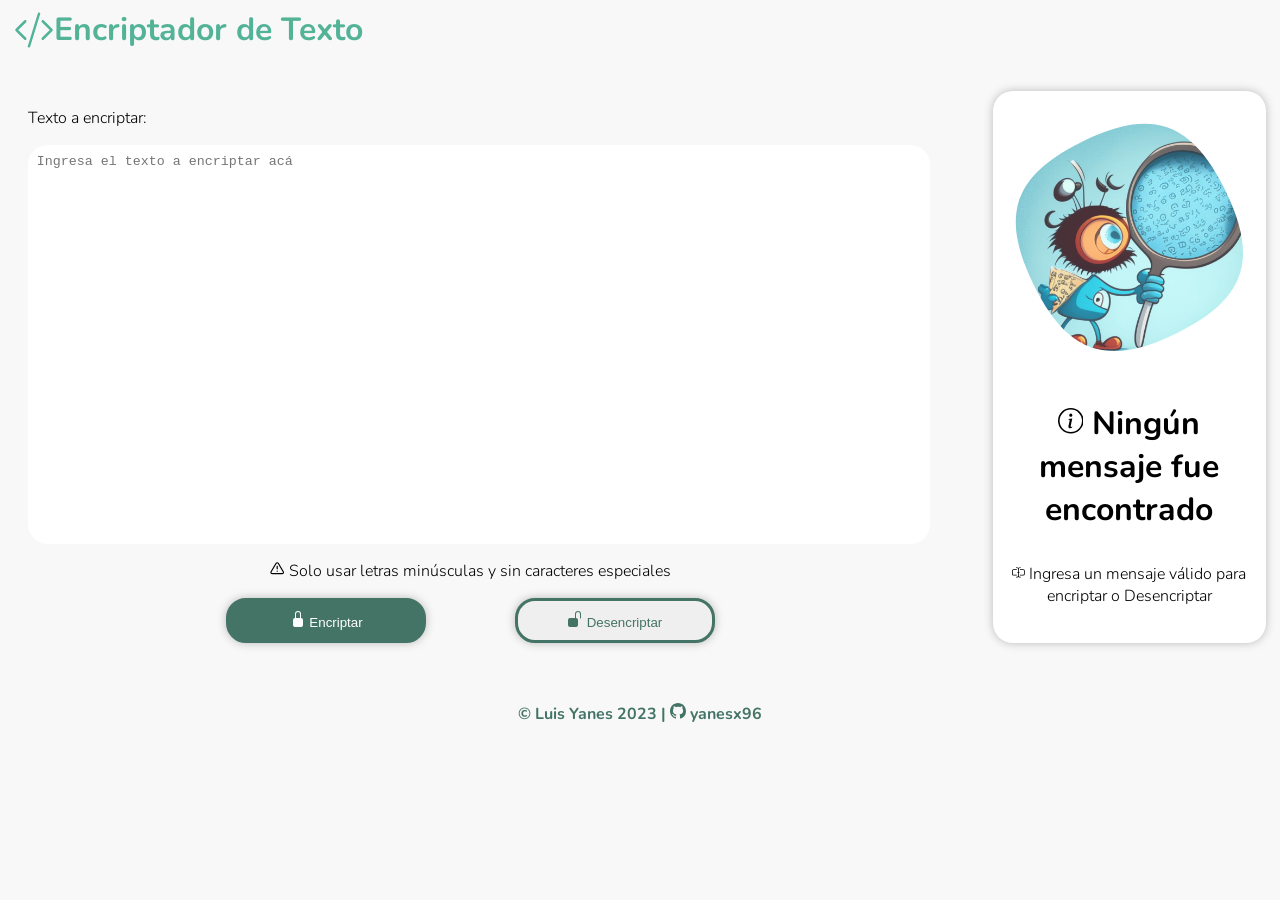
<file: index.html>
<!DOCTYPE html>
<html lang="en">
<head>
    <meta charset="UTF-8">
    <meta http-equiv="X-UA-Compatible" content="IE=edge">
    <meta name="viewport" content="width=device-width, initial-scale=1.0">
    <link rel="preconnect" href="https://fonts.googleapis.com">
    <link rel="preconnect" href="https://fonts.gstatic.com" crossorigin>
    <link href="https://fonts.googleapis.com/css2?family=Nunito:ital,wght@0,200;0,300;0,400;0,500;0,600;0,700;0,800;0,900;0,1000;1,200;1,300;1,400;1,500;1,600;1,700;1,800;1,900;1,1000&display=swap" rel="stylesheet">
    <link rel="stylesheet" href="assets/css/style.css">
    <title>Encriptador</title>
</head>
<body>
    <header>
        <nav>
            <a href="https://github.com/yanesx96/Encriptador_OneChallenge">
                <svg xmlns="http://www.w3.org/2000/svg" width="40" height="40" fill="currentColor" class="bi bi-code-slash" viewBox="0 0 16 16"> 
                    <path d="M10.478 1.647a.5.5 0 1 0-.956-.294l-4 13a.5.5 0 0 0 .956.294l4-13zM4.854 4.146a.5.5 0 0 1 0 .708L1.707 8l3.147 3.146a.5.5 0 0 1-.708.708l-3.5-3.5a.5.5 0 0 1 0-.708l3.5-3.5a.5.5 0 0 1 .708 0zm6.292 0a.5.5 0 0 0 0 .708L14.293 8l-3.147 3.146a.5.5 0 0 0 .708.708l3.5-3.5a.5.5 0 0 0 0-.708l-3.5-3.5a.5.5 0 0 0-.708 0z"/> 
                </svg>
                Encriptador de Texto
            </a>
        </nav>
    </header>
    <main>
        <div class="izquierda">
            <p>Texto a encriptar:</p>
            <textarea name="texto_original" id="original" cols="30" rows="10" placeholder="Ingresa el texto a encriptar acá"></textarea>
            <p class="text-center">
                <svg xmlns="http://www.w3.org/2000/svg" width="0.9em" height="0.9em" viewBox="0 0 24 24" fill="none" stroke="currentColor" stroke-width="2" stroke-linecap="round" stroke-linejoin="round" class="feather feather-alert-triangle">
                    <path d="M10.29 3.86L1.82 18a2 2 0 0 0 1.71 3h16.94a2 2 0 0 0 1.71-3L13.71 3.86a2 2 0 0 0-3.42 0z">
                    </path>
                    <line x1="12" y1="9" x2="12" y2="13">
                    </line>
                    <line x1="12" y1="17" x2="12.01" y2="17">
                    </line>
                </svg>
                Solo usar letras minúsculas y sin caracteres especiales
            </p>
            <div class="buttons">
                <button class="shadow text-white bg-color-accent" onclick="encriptarTexto()">
                    <svg xmlns="http://www.w3.org/2000/svg" width="16" height="16" fill="currentColor" class="bi bi-lock-fill" viewBox="0 0 16 16"> 
                        <path d="M8 1a2 2 0 0 1 2 2v4H6V3a2 2 0 0 1 2-2zm3 6V3a3 3 0 0 0-6 0v4a2 2 0 0 0-2 2v5a2 2 0 0 0 2 2h6a2 2 0 0 0 2-2V9a2 2 0 0 0-2-2z"/> 
                    </svg>
                    Encriptar
                </button>
                <button class="shadow text-color-accent" onclick="desencriptarTexto()">
                    <svg xmlns="http://www.w3.org/2000/svg" width="16" height="16" fill="currentColor" class="bi bi-unlock-fill" viewBox="0 0 16 16"> 
                        <path d="M11 1a2 2 0 0 0-2 2v4a2 2 0 0 1 2 2v5a2 2 0 0 1-2 2H3a2 2 0 0 1-2-2V9a2 2 0 0 1 2-2h5V3a3 3 0 0 1 6 0v4a.5.5 0 0 1-1 0V3a2 2 0 0 0-2-2z"/> 
                    </svg>
                    Desencriptar
                </button>
            </div>
        </div>
        <div class="derecha">
            <div class="card shadow">
                <p id="etiqueta" class="ishidden">
                </p>
                <p id="encriptado" class="ishidden">
                </p>
                <div id="ocultar" class="img-container">
                    <svg viewbox="0 0 200 200" xmlns="http://www.w3.org/2000/svg">
                        <defs>
                            <mask id="svg-mask">
                                <path d="M 0, 84.5C 0, 23.660000000000004 23.660000000000004, 0 84.5, 0S 169, 23.660000000000004 169, 84.5 145.34, 169 84.5, 169 0, 145.34 0, 84.5" fill="#FADB5F" transform="rotate(-26,100,100) translate(15.5 15.5)"></path>
                            </mask>
                        </defs>
                        <image href="assets/img/not_found.png" width="220" height="220" mask="url(#svg-mask)"></image>
                    </svg>
                    <p class="title text-center ">
                        <svg xmlns="http://www.w3.org/2000/svg" width="0.8em" height="0.8em" fill="currentColor" class="bi bi-info-circle" viewBox="0 0 16 16"> 
                            <path d="M8 15A7 7 0 1 1 8 1a7 7 0 0 1 0 14zm0 1A8 8 0 1 0 8 0a8 8 0 0 0 0 16z"/> 
                            <path d="m8.93 6.588-2.29.287-.082.38.45.083c.294.07.352.176.288.469l-.738 3.468c-.194.897.105 1.319.808 1.319.545 0 1.178-.252 1.465-.598l.088-.416c-.2.176-.492.246-.686.246-.275 0-.375-.193-.304-.533L8.93 6.588zM9 4.5a1 1 0 1 1-2 0 1 1 0 0 1 2 0z"/> 
                        </svg>
                        Ningún mensaje fue encontrado</p>
                    <p class=" text-center ">
                        <svg xmlns="http://www.w3.org/2000/svg" width="0.8em" height="0.8em" fill="currentColor" class="bi bi-input-cursor-text" viewBox="0 0 16 16"> 
                            <path fill-rule="evenodd" d="M5 2a.5.5 0 0 1 .5-.5c.862 0 1.573.287 2.06.566.174.099.321.198.44.286.119-.088.266-.187.44-.286A4.165 4.165 0 0 1 10.5 1.5a.5.5 0 0 1 0 1c-.638 0-1.177.213-1.564.434a3.49 3.49 0 0 0-.436.294V7.5H9a.5.5 0 0 1 0 1h-.5v4.272c.1.08.248.187.436.294.387.221.926.434 1.564.434a.5.5 0 0 1 0 1 4.165 4.165 0 0 1-2.06-.566A4.561 4.561 0 0 1 8 13.65a4.561 4.561 0 0 1-.44.285 4.165 4.165 0 0 1-2.06.566.5.5 0 0 1 0-1c.638 0 1.177-.213 1.564-.434.188-.107.335-.214.436-.294V8.5H7a.5.5 0 0 1 0-1h.5V3.228a3.49 3.49 0 0 0-.436-.294A3.166 3.166 0 0 0 5.5 2.5.5.5 0 0 1 5 2z"/> 
                            <path d="M10 5h4a1 1 0 0 1 1 1v4a1 1 0 0 1-1 1h-4v1h4a2 2 0 0 0 2-2V6a2 2 0 0 0-2-2h-4v1zM6 5V4H2a2 2 0 0 0-2 2v4a2 2 0 0 0 2 2h4v-1H2a1 1 0 0 1-1-1V6a1 1 0 0 1 1-1h4z"/> 
                        </svg>
                        Ingresa un mensaje válido para encriptar o Desencriptar
                    </p>
                </div>
                <button id="btn-copiar" class="button-bottom text-white bg-color-accent ishidden" onclick="copiar()">
                    <svg xmlns="http://www.w3.org/2000/svg" width="16" height="16" fill="currentColor" class="bi bi-clipboard" viewBox="0 0 16 16"> 
                        <path d="M4 1.5H3a2 2 0 0 0-2 2V14a2 2 0 0 0 2 2h10a2 2 0 0 0 2-2V3.5a2 2 0 0 0-2-2h-1v1h1a1 1 0 0 1 1 1V14a1 1 0 0 1-1 1H3a1 1 0 0 1-1-1V3.5a1 1 0 0 1 1-1h1v-1z"/> 
                        <path d="M9.5 1a.5.5 0 0 1 .5.5v1a.5.5 0 0 1-.5.5h-3a.5.5 0 0 1-.5-.5v-1a.5.5 0 0 1 .5-.5h3zm-3-1A1.5 1.5 0 0 0 5 1.5v1A1.5 1.5 0 0 0 6.5 4h3A1.5 1.5 0 0 0 11 2.5v-1A1.5 1.5 0 0 0 9.5 0h-3z"/> 
                    </svg>
                    Copiar
                </button>
            </div>
        </div>
    </main>
    <footer>
        <a href="https://github.com/yanesx96">
            © Luis Yanes 2023 | <svg xmlns="http://www.w3.org/2000/svg" width="1em" height="1em" fill="currentColor" class="bi bi-github" viewBox="0 0 16 16"> 
                <path d="M8 0C3.58 0 0 3.58 0 8c0 3.54 2.29 6.53 5.47 7.59.4.07.55-.17.55-.38 0-.19-.01-.82-.01-1.49-2.01.37-2.53-.49-2.69-.94-.09-.23-.48-.94-.82-1.13-.28-.15-.68-.52-.01-.53.63-.01 1.08.58 1.23.82.72 1.21 1.87.87 2.33.66.07-.52.28-.87.51-1.07-1.78-.2-3.64-.89-3.64-3.95 0-.87.31-1.59.82-2.15-.08-.2-.36-1.02.08-2.12 0 0 .67-.21 2.2.82.64-.18 1.32-.27 2-.27.68 0 1.36.09 2 .27 1.53-1.04 2.2-.82 2.2-.82.44 1.1.16 1.92.08 2.12.51.56.82 1.27.82 2.15 0 3.07-1.87 3.75-3.65 3.95.29.25.54.73.54 1.48 0 1.07-.01 1.93-.01 2.2 0 .21.15.46.55.38A8.012 8.012 0 0 0 16 8c0-4.42-3.58-8-8-8z"/> 
            </svg> yanesx96
        </a>   
    </footer>
    <script type="text/javascript" src="assets/js/main.js"></script>
</body>
</html>
</file>
<file: assets/css/style.css>
body, html{
    font-family: 'Nunito', sans-serif;
    background-color: rgb(248, 248, 248);
    height: auto;
}

p{
    font-size: 1rem;
    font-weight: 300;
    text-align: justify;
}
nav a{
    display: flex;
    justify-content: center;
    align-items: center;
    max-width:  360px;
    text-decoration: none;
    color: #52b397;
    font-size: 2em;
    font-weight: bolder;
    height: auto;
}
nav a:hover{
    text-decoration: none;
    color: #447466;
    transition-duration: 0.3s;
}
main{
    display: flex;
    width: 100%;
    padding: 20px;
    height: 90%;
}
.izquierda{
    display: flex;
    flex-direction: column;
    width: 70%;
    justify-content: center;
    text-align: center;
    padding: 20px 60px 20px 0px;
}
.derecha{
    width: 20%;
    padding: 20px 0px 20px 20px;
}
.izquierda textarea{
    width: 100%;
    height: 80%;
    border-radius: 20px;
    border: none;
    padding: 1%;
    resize: none;
    overflow: auto;
}

.card{
    background-color: #fff;
    border-radius: 20px;
    min-height: 90%;
    overflow: auto;
    width: 100%;
    padding: 20px 10px;
    position: relative;
}
.text-center{
    text-align: center;
}

.shadow{
    box-shadow: 0px 0px 10px 0px rgba(0,0,0,0.25);
    -webkit-box-shadow: 0px 0px 10px 0px rgba(0,0,0,0.25);
    -moz-box-shadow: 0px 0px 10px 0px rgba(0,0,0,0.25);
}
.text-color-accent{
    color: #447466;
}
.text-white{
    color: #fff;
}

.bg-color{
    background-color: rgb(248, 248, 248);;
}

.bg-color-accent{
    background-color: #447466;
}
.buttons{
    width: 100%;
    display: flex;
    gap: 10%;
    justify-content: center;
}
button{
    border: solid 3px #447466;
    border-radius: 20px;
    padding: 10px;
    width: 200px;
    
}
button:hover{
    scale: 1.1;
    transition: all 0.3s;
}
.button-bottom{
    position: absolute;
    bottom: 2%;
    left: 0;
    right: 0;
    margin: auto;
}
.hidden{
    display: none;
}
.ishidden{
    opacity: 0;
}
.img-container{
    width: 100%;
    text-align: center;
}
.title{
    font-size: 2em;
    font-weight: bolder;
}
footer{
    display: flex;
    align-items: center;
    justify-content: center;
    padding: 20px;
}
footer a{
    text-decoration: none;
    color: #447466;
    font-size: 1em;
    font-weight: bold;
}
#encriptado.ishidden{
    padding: 0;
    margin: 0;
}
#etiqueta.ishidden{
    padding: 0;
    margin: 0;
}
#etiqueta{
    font-weight: bold;
    margin: 5px;
    font-size: 1.5em;
    padding: 10px 20px 0px 20px;
}
#encriptado{
    padding: 0px 20px;
    margin: 5px;
    font-size: 1.5em;
    font-weight: 300;
    color: #447466;
}


@media only screen and (max-width: 1024px){
    nav a{
        font-size: 1em;
    }
    main{
        width: 100%;
        padding: 0;
        flex-direction: column;
    }
    .izquierda{
        width: auto;
        padding: 20px ;
    }
    .izquierda textarea{
        width: auto;
        padding: 3%;
    }
    .derecha{
        margin: 0;
        width: auto;
        padding: 20px;
        min-height: 550px;
    }
    .derecha .card.shadow{
        width: auto;
        min-height: 500px;
    }
    .derecha .card.shadow svg > image{
        width: 220px;
        height: 220px;
    }

    .button-bottom{
        position: absolute;
        bottom: 3%;
        left: 0;
        right: 0;
        margin: auto;
    }
}
</file>
